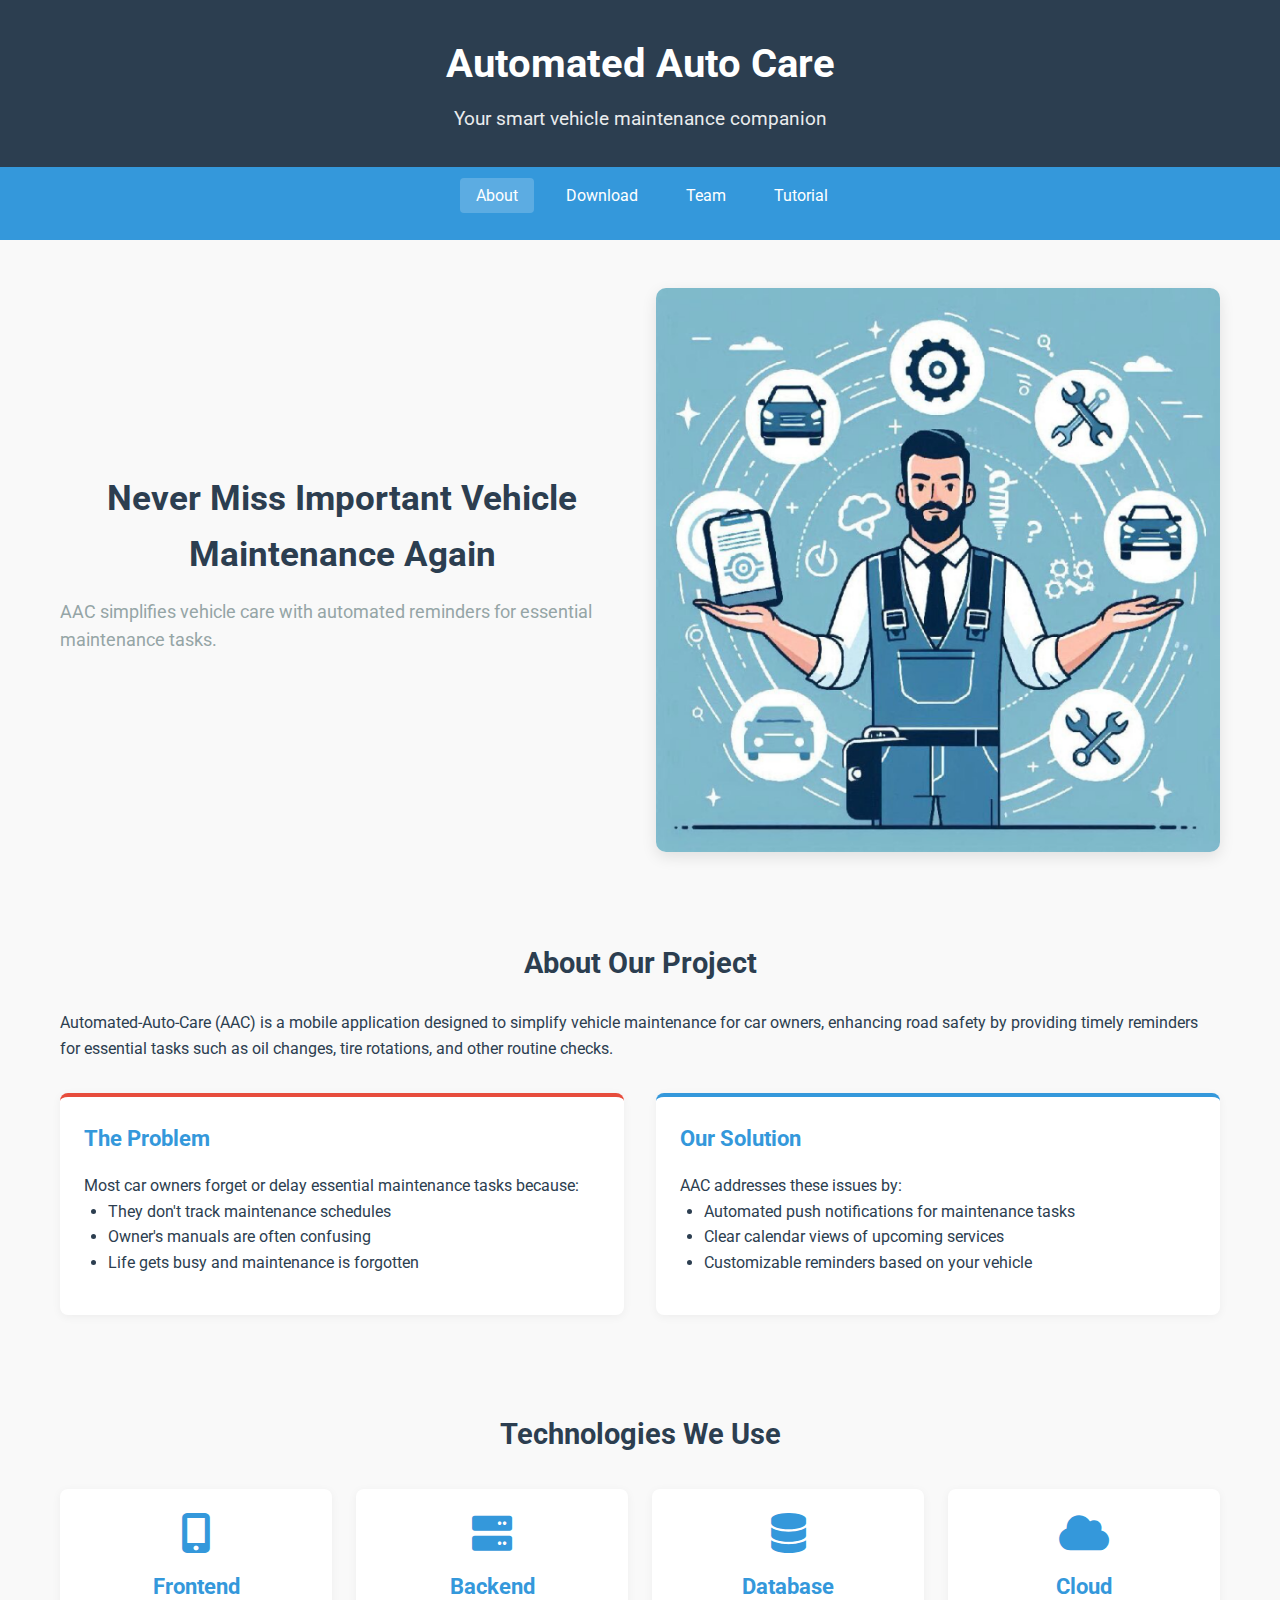
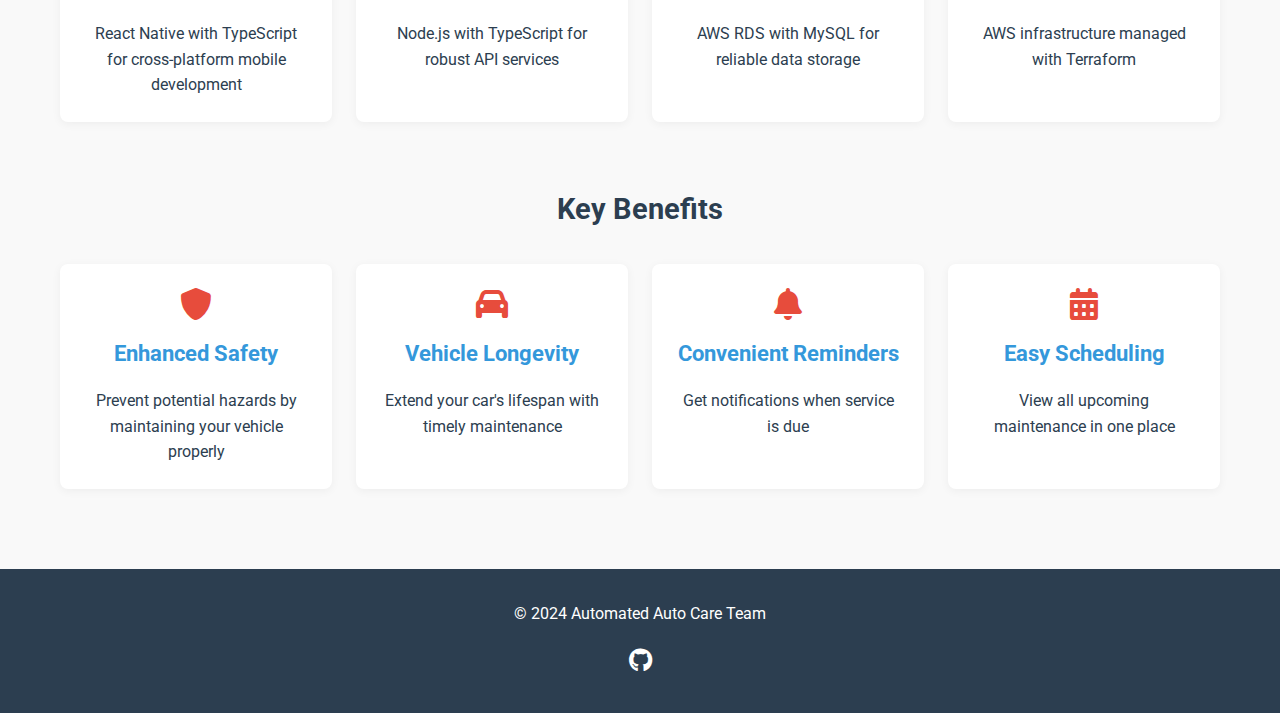
<file: index.html>
<!DOCTYPE html>
<html lang="en">
<head>
    <meta charset="UTF-8">
    <meta name="viewport" content="width=device-width, initial-scale=1.0">
    <title>Automated Auto Care - About</title>
    <link rel="stylesheet" href="styles.css">
    <link href="https://fonts.googleapis.com/css2?family=Roboto:wght@300;400;500;700&display=swap" rel="stylesheet">
    <link rel="stylesheet" href="https://cdnjs.cloudflare.com/ajax/libs/font-awesome/6.0.0-beta3/css/all.min.css">
</head>
<body>
    <header>
        <div class="container">
            <h1>Automated Auto Care</h1>
            <p>Your smart vehicle maintenance companion</p>
        </div>
    </header>

    <nav>
        <div class="container">
            <ul>
                <li><a href="#" class="active">About</a></li>
                <li><a href="#">Download</a></li>
                <li><a href="team.html">Team</a></li>
                <li><a href="#">Tutorial</a></li>
            </ul>
        </div>
    </nav>

    <main class="container">
        <section class="hero">
            <div class="hero-content">
                <h2>Never Miss Important Vehicle Maintenance Again</h2>
                <p>AAC simplifies vehicle care with automated reminders for essential maintenance tasks.</p>
            </div>
            <div class="hero-image">
                <img src="./Resources/Logo.webp" alt="AAC Mobile App Screenshot">
            </div>
        </section>

        <section class="overview">
            <h2>About Our Project</h2>
            <p>Automated-Auto-Care (AAC) is a mobile application designed to simplify vehicle maintenance for car owners, enhancing road safety by providing timely reminders for essential tasks such as oil changes, tire rotations, and other routine checks.</p>
            
            <div class="problem-solution">
                <div class="problem">
                    <h3>The Problem</h3>
                    <p>Most car owners forget or delay essential maintenance tasks because:</p>
                    <ul>
                        <li>They don't track maintenance schedules</li>
                        <li>Owner's manuals are often confusing</li>
                        <li>Life gets busy and maintenance is forgotten</li>
                    </ul>
                </div>
                <div class="solution">
                    <h3>Our Solution</h3>
                    <p>AAC addresses these issues by:</p>
                    <ul>
                        <li>Automated push notifications for maintenance tasks</li>
                        <li>Clear calendar views of upcoming services</li>
                        <li>Customizable reminders based on your vehicle</li>
                    </ul>
                </div>
            </div>
        </section>

        <section class="tech-stack">
            <h2>Technologies We Use</h2>
            <div class="tech-grid">
                <div class="tech-item">
                    <i class="fas fa-mobile-alt"></i>
                    <h3>Frontend</h3>
                    <p>React Native with TypeScript for cross-platform mobile development</p>
                </div>
                <div class="tech-item">
                    <i class="fas fa-server"></i>
                    <h3>Backend</h3>
                    <p>Node.js with TypeScript for robust API services</p>
                </div>
                <div class="tech-item">
                    <i class="fas fa-database"></i>
                    <h3>Database</h3>
                    <p>AWS RDS with MySQL for reliable data storage</p>
                </div>
                <div class="tech-item">
                    <i class="fas fa-cloud"></i>
                    <h3>Cloud</h3>
                    <p>AWS infrastructure managed with Terraform</p>
                </div>
            </div>
        </section>

        <section class="benefits">
            <h2>Key Benefits</h2>
            <div class="benefits-grid">
                <div class="benefit-card">
                    <i class="fas fa-shield-alt"></i>
                    <h3>Enhanced Safety</h3>
                    <p>Prevent potential hazards by maintaining your vehicle properly</p>
                </div>
                <div class="benefit-card">
                    <i class="fas fa-car"></i>
                    <h3>Vehicle Longevity</h3>
                    <p>Extend your car's lifespan with timely maintenance</p>
                </div>
                <div class="benefit-card">
                    <i class="fas fa-bell"></i>
                    <h3>Convenient Reminders</h3>
                    <p>Get notifications when service is due</p>
                </div>
                <div class="benefit-card">
                    <i class="fas fa-calendar-alt"></i>
                    <h3>Easy Scheduling</h3>
                    <p>View all upcoming maintenance in one place</p>
                </div>
            </div>
        </section>
    </main>

    <footer>
        <div class="container">
            <p>&copy; 2024 Automated Auto Care Team</p>
            <div class="social-links">
                <a href="#"><i class="fab fa-github"></i></a>
            </div>
        </div>
    </footer>
</body>
</html>
</file>
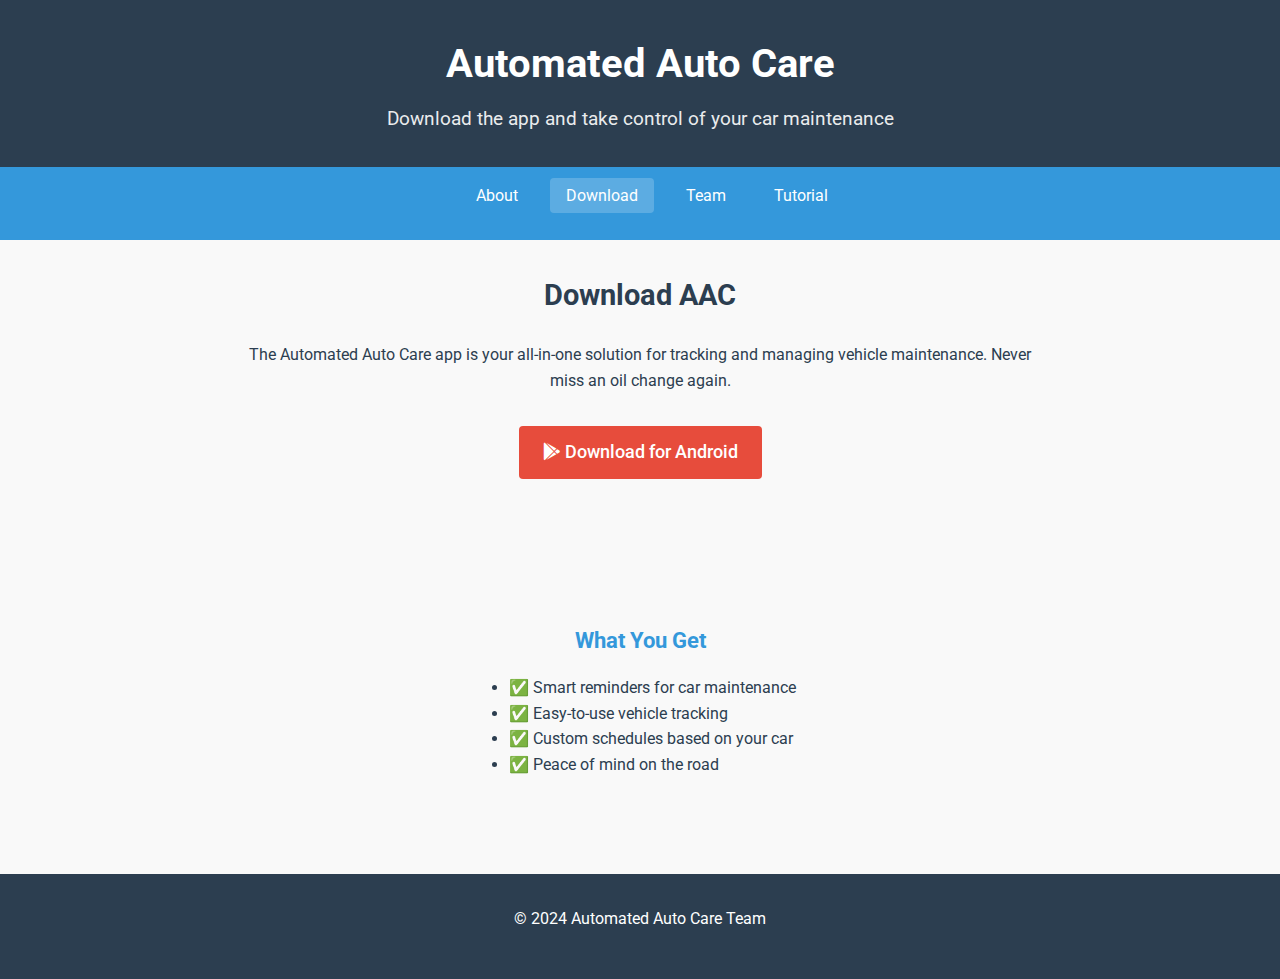
<file: download.html>
<!DOCTYPE html>
<html lang="en">
<head>
  <meta charset="UTF-8" />
  <meta name="viewport" content="width=device-width, initial-scale=1.0"/>
  <title>Automated Auto Care - Download</title>
  <link rel="stylesheet" href="styles.css" />
  <link href="https://fonts.googleapis.com/css2?family=Roboto:wght@300;400;500;700&display=swap" rel="stylesheet" />
  <link rel="stylesheet" href="https://cdnjs.cloudflare.com/ajax/libs/font-awesome/6.0.0-beta3/css/all.min.css" />
</head>
<body>
  <header>
    <div class="container">
      <h1>Automated Auto Care</h1>
      <p>Download the app and take control of your car maintenance</p>
    </div>
  </header>

  <nav>
    <div class="container">
      <ul>
        <li><a href="index.html">About</a></li>
        <li><a href="download.html" class="active">Download</a></li>
        <li><a href="team.html">Team</a></li>
        <li><a href="tutorial.html">Tutorial</a></li>
      </ul>
    </div>
  </nav>

  <main class="container">
    <section class="team-intro">
      <h2>Download AAC</h2>
      <p>The Automated Auto Care app is your all-in-one solution for tracking and managing vehicle maintenance. Never miss an oil change again.</p>

      <div style="display: flex; justify-content: center; gap: 2rem; flex-wrap: wrap; margin: 2rem 0;">
        <a href="Resources\aac.apk" class="btn" style="font-size: 1.1rem;"><i class="fab fa-google-play"></i> Download for Android</a>
      </div>

    </section>

    <section class="tutorial-steps">
      <div class="tutorial-step">
        <div class="step-info">
          <h3>What You Get</h3>
          <ul>
            <li>✅ Smart reminders for car maintenance</li>
            <li>✅ Easy-to-use vehicle tracking</li>
            <li>✅ Custom schedules based on your car</li>
            <li>✅ Peace of mind on the road</li>
          </ul>
        </div>
      </div>
    </section>
  </main>

  <footer>
    <div class="container">
      <p>&copy; 2024 Automated Auto Care Team</p>
    </div>
  </footer>
</body>
</html>
</file>
<file: styles.css>
:root {
    --primary: #2c3e50;
    --secondary: #3498db;
    --accent: #e74c3c;
    --light: #ecf0f1;
    --dark: #2c3e50;
    --gray: #95a5a6;
    --light-gray: #bdc3c7;
}

* {
    margin: 0;
    padding: 0;
    box-sizing: border-box;
}

body {
    font-family: 'Roboto', sans-serif;
    line-height: 1.6;
    color: var(--dark);
    background-color: #f9f9f9;
}

.container {
    width: 100%;
    max-width: 1200px;
    margin: 0 auto;
    padding: 0 20px;
}

header {
    background-color: var(--primary);
    color: white;
    padding: 2rem 0;
    text-align: center;
}

header h1 {
    font-size: 2.5rem;
    margin-bottom: 0.5rem;
}

header p {
    font-size: 1.2rem;
    opacity: 0.9;
}

nav {
    background-color: var(--secondary);
    padding: 1rem 0;
}

nav ul {
    display: flex;
    justify-content: center;
    list-style: none;
}

nav ul li a {
    color: white;
    text-decoration: none;
    padding: 0.5rem 1rem;
    margin: 0 0.5rem;
    border-radius: 4px;
    transition: background-color 0.3s;
}

nav ul li a:hover, nav ul li a.active {
    background-color: rgba(255, 255, 255, 0.2);
}

.hero {
    display: flex;
    align-items: center;
    padding: 3rem 0;
    gap: 2rem;
}

.hero-content {
    flex: 1;
}

.hero-image {
    flex: 1;
    text-align: center;
}

.hero-image img {
    max-width: 100%;
    border-radius: 10px;
    box-shadow: 0 5px 15px rgba(0, 0, 0, 0.1);
}

.hero h2 {
    font-size: 2.2rem;
    margin-bottom: 1rem;
    color: var(--primary);
}

.hero p {
    font-size: 1.1rem;
    margin-bottom: 1.5rem;
    color: var(--gray);
}

.btn {
    display: inline-block;
    background-color: var(--accent);
    color: white;
    padding: 0.8rem 1.5rem;
    border-radius: 4px;
    text-decoration: none;
    font-weight: 500;
    transition: background-color 0.3s;
}

.btn:hover {
    background-color: #c0392b;
}

section {
    padding: 2rem 0;
}

h2 {
    font-size: 1.8rem;
    margin-bottom: 1.5rem;
    color: var(--primary);
    text-align: center;
}

h3 {
    font-size: 1.4rem;
    margin-bottom: 1rem;
    color: var(--secondary);
}

.problem-solution {
    display: flex;
    gap: 2rem;
    margin: 2rem 0;
}

.problem, .solution {
    flex: 1;
    background-color: white;
    padding: 1.5rem;
    border-radius: 8px;
    box-shadow: 0 2px 10px rgba(0, 0, 0, 0.05);
}

.problem {
    border-top: 4px solid var(--accent);
}

.solution {
    border-top: 4px solid var(--secondary);
}

ul {
    margin-left: 1.5rem;
    margin-bottom: 1rem;
}

.tech-grid {
    display: grid;
    grid-template-columns: repeat(auto-fit, minmax(250px, 1fr));
    gap: 1.5rem;
    margin-top: 2rem;
}

.tech-item {
    background-color: white;
    padding: 1.5rem;
    border-radius: 8px;
    text-align: center;
    box-shadow: 0 2px 10px rgba(0, 0, 0, 0.05);
    transition: transform 0.3s;
}

.tech-item:hover {
    transform: translateY(-5px);
}

.tech-item i {
    font-size: 2.5rem;
    color: var(--secondary);
    margin-bottom: 1rem;
}

.benefits-grid {
    display: grid;
    grid-template-columns: repeat(auto-fit, minmax(200px, 1fr));
    gap: 1.5rem;
    margin-top: 2rem;
}

.benefit-card {
    background-color: white;
    padding: 1.5rem;
    border-radius: 8px;
    text-align: center;
    box-shadow: 0 2px 10px rgba(0, 0, 0, 0.05);
}

.benefit-card i {
    font-size: 2rem;
    color: var(--accent);
    margin-bottom: 1rem;
}

footer {
    background-color: var(--primary);
    color: white;
    padding: 2rem 0;
    text-align: center;
    margin-top: 3rem;
}

footer p {
    margin-bottom: 1rem;
}

.social-links {
    margin-top: 1rem;
}

.social-links a {
    color: white;
    font-size: 1.5rem;
    margin: 0 0.5rem;
    transition: color 0.3s;
}

.social-links a:hover {
    color: var(--light-gray);
}

@media (max-width: 768px) {
    .hero {
        flex-direction: column;
    }
    
    .problem-solution {
        flex-direction: column;
    }
    
    nav ul {
        flex-wrap: wrap;
    }
}

/* Team Page Specific Styles */
.team-intro {
    text-align: center;
    margin-bottom: 3rem;
}

.team-intro p {
    max-width: 800px;
    margin: 0 auto;
}

.team-members {
    margin: 3rem 0;
}

.team-member {
    display: flex;
    align-items: center;
    margin-bottom: 4rem;
    gap: 2rem;
}

.member-image {
    flex: 1;
}

.member-image img {
    width: 100%;
    max-width: 300px;
    border-radius: 8px;
    box-shadow: 0 5px 15px rgba(0, 0, 0, 0.1);
}

.member-info {
    flex: 2;
}

.member-info h3 {
    font-size: 1.8rem;
    color: var(--primary);
    margin-bottom: 0.5rem;
}

.member-info h4 {
    font-size: 1.2rem;
    color: var(--secondary);
    margin-bottom: 1.5rem;
    font-weight: 500;
}

.member-bio p {
    margin-bottom: 1rem;
}

.member-contact {
    margin-top: 1.5rem;
    display: flex;
    flex-direction: column;
    gap: 0.5rem;
}

.member-contact a {
    color: var(--secondary);
    text-decoration: none;
    transition: color 0.3s;
}

.member-contact a:hover {
    color: var(--accent);
}

.member-contact i {
    margin-right: 0.5rem;
}

/* Alternating layout for team members */
.left-image {
    flex-direction: row;
}

.right-image {
    flex-direction: row-reverse;
}

.tutorial-steps {
    display: flex;
    flex-direction: column;
    gap: 3rem;
    padding: 2rem 0;
}

.tutorial-step {
    display: flex;
    align-items: center;
    gap: 2rem;
}

.tutorial-step.reverse {
    flex-direction: row-reverse;
}

.tutorial-step img {
    width: 100%;
    max-width: 400px;
    border-radius: 10px;
    box-shadow: 0 5px 15px rgba(0, 0, 0, 0.1);
}

.step-info {
    flex: 1;
}

.step-info h3 {
    font-size: 1.4rem;
    color: var(--secondary);
    margin-bottom: 1rem;
}

.tutorial-steps {
    display: flex;
    flex-direction: column;
    align-items: center;
    gap: 3rem;
    padding: 2rem 0;
    text-align: center;
}

.tutorial-step {
    max-width: 600px; 
}

.tutorial-step ul {
    text-align: left;
}

@media (max-width: 768px) {
    .tutorial-step,
    .tutorial-step.reverse {
        flex-direction: column;
    }
}


@media (max-width: 768px) {
    .team-member {
        flex-direction: column;
    }
    
    .left-image, .right-image {
        flex-direction: column;
    }
    
    .member-image {
        margin-bottom: 1.5rem;
    }
}

@media (max-width: 768px) {
    nav ul {
        flex-direction: column;
        align-items: center;
        padding: 0;
    }

    nav ul li {
        width: 100%;
        text-align: center;
    }

    nav ul li a {
        display: block;
        width: 100%;
        padding: 1rem;
        margin: 0;
        border-bottom: 1px solid rgba(255, 255, 255, 0.1);
    }

    nav ul li:last-child a {
        border-bottom: none;
    }
}


@media (max-width: 768px) {
  .tutorial-step,
  .tutorial-step.reverse {
    flex-direction: column;
  }

  .tutorial-step img,
  .tutorial-step.reverse img {
    order: 2;
  }

  .tutorial-step .step-info,
  .tutorial-step.reverse .step-info {
    order: 1;
  }
}
</file>
